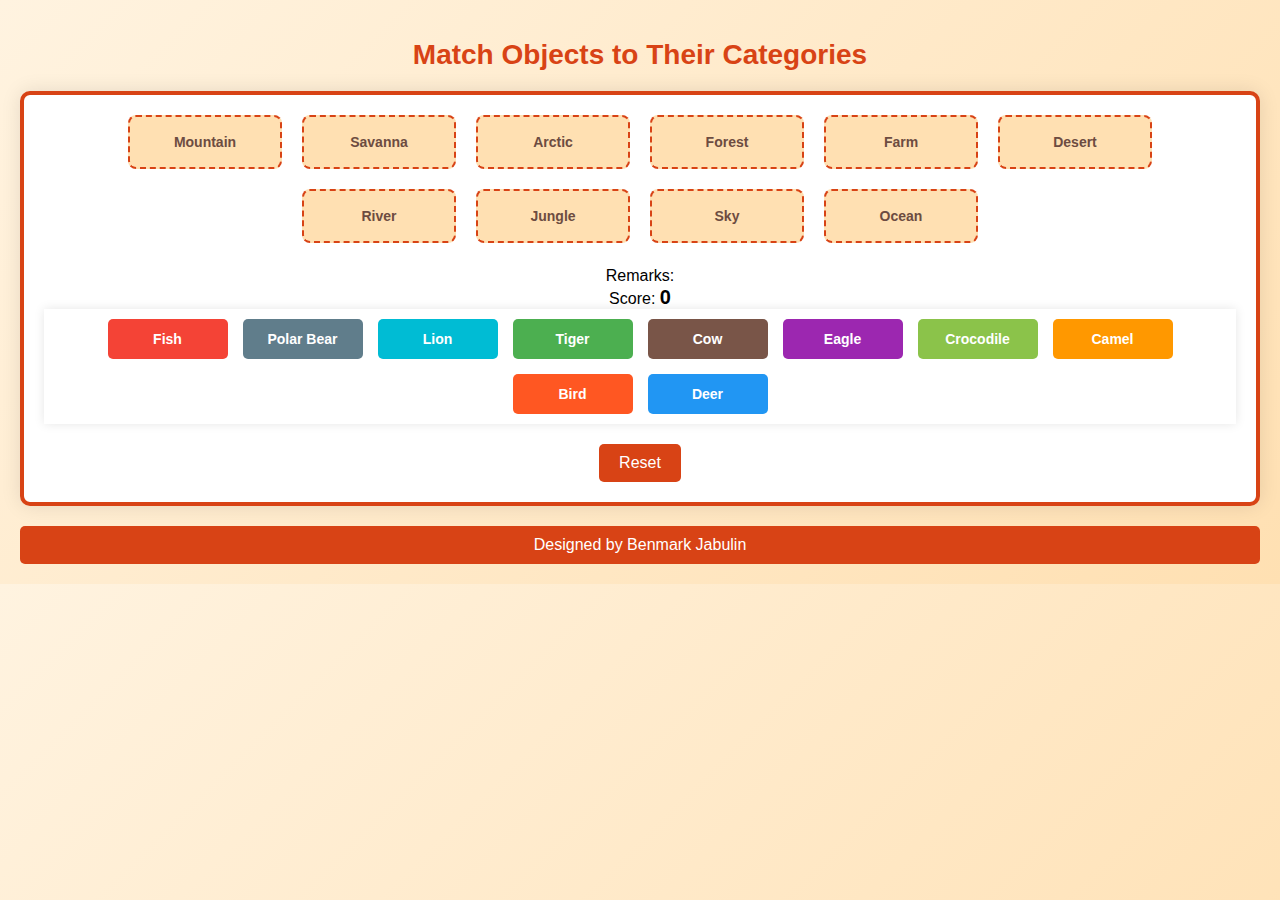
<file: Index.html>
<!DOCTYPE html>
<html lang="en">
<head>
    <meta charset="UTF-8">
    <meta name="viewport" content="width=device-width, initial-scale=1.0">
    <title>Drag and Drop Game: Match Objects to Categories</title>
    <style>
        body {
            font-family: Arial, sans-serif;
            text-align: center;
            background: linear-gradient(135deg, #fff3e0, #ffe0b2);
            margin: 0;
            padding: 20px;
        }

        header h1 {
            color: #d84315;
            font-size: 28px;
            margin-bottom: 20px;
        }

        .game-area {
            border: 4px solid #d84315;
            padding: 20px;
            border-radius: 10px;
            display: inline-block;
            background-color: #ffffff;
            box-shadow: 0 0 20px rgba(0, 0, 0, 0.1);
        }

        .game-container {
            display: flex;
            flex-wrap: wrap;
            justify-content: center;
            gap: 20px;
            margin-bottom: 20px;
        }

        .droppable {
            width: 150px;
            height: 50px;
            display: flex;
            align-items: center;
            justify-content: center;
            border-radius: 8px;
            font-size: 14px;
            font-weight: bold;
            color: #6d4c41;
            background-color: #ffe0b2;
            border: 2px dashed #d84315;
            transition: background-color 0.2s;
        }

        .draggable-container {
            display: flex;
            flex-wrap: wrap;
            gap: 15px;
            justify-content: center;
            padding: 10px;
            background: #fff;
            box-shadow: 0 0 10px rgba(0, 0, 0, 0.1);
        }

        .box {
            width: 120px;
            height: 40px;
            display: flex;
            align-items: center;
            justify-content: center;
            color: white;
            font-size: 14px;
            font-weight: bold;
            cursor: pointer;
            border-radius: 5px;
            transition: transform 0.2s ease;
        }

        .box:active {
            transform: scale(1.1);
        }

        #remarks, #scores {
            font-weight: bold;
            font-size: 20px;
        }

        .reset-button {
            margin-top: 20px;
            padding: 10px 20px;
            font-size: 16px;
            color: white;
            background-color: #d84315;
            border: none;
            border-radius: 5px;
            cursor: pointer;
        }

        .reset-button:hover {
            background-color: #bf360c;
        }

        #footer {
            margin-top: 20px;
            padding: 10px;
            font-size: 16px;
            background-color: #d84315;
            color: white;
            border-radius: 5px;
        }

        /* Unique colors for draggable items */
        #box1 { background-color: #f44336; }
        #box2 { background-color: #4caf50; }
        #box3 { background-color: #ff9800; }
        #box4 { background-color: #2196f3; }
        #box5 { background-color: #9c27b0; }
        #box6 { background-color: #795548; }
        #box7 { background-color: #00bcd4; }
        #box8 { background-color: #607d8b; }
        #box9 { background-color: #8bc34a; }
        #box10 { background-color: #ff5722; }
    </style>
</head>
<body>
    <header>
        <h1>Match Objects to Their Categories</h1>
    </header>

    <div class="game-area">
        <div class="game-container" id="droppable-container">
            <!-- Droppable areas will be dynamically shuffled -->
        </div>

        <div class="board">
            Remarks: <span id="remarks"></span> <br>
            Score: <span id="scores">0</span>
        </div>

        <div class="draggable-container" id="draggable-container">
            <!-- Draggable items will be dynamically shuffled -->
        </div>

        <button class="reset-button" onclick="resetGame()">Reset</button>
    </div>

    <footer id="footer">
        Designed by Benmark Jabulin
    </footer>

    <script>
        const categories = [
            { id: "box1", label: "Ocean" },
            { id: "box2", label: "Jungle" },
            { id: "box3", label: "Desert" },
            { id: "box4", label: "Forest" },
            { id: "box5", label: "Mountain" },
            { id: "box6", label: "Farm" },
            { id: "box7", label: "Savanna" },
            { id: "box8", label: "Arctic" },
            { id: "box9", label: "River" },
            { id: "box10", label: "Sky" }
        ];

        const items = [
            { id: "box1", label: "Fish" },
            { id: "box2", label: "Tiger" },
            { id: "box3", label: "Camel" },
            { id: "box4", label: "Deer" },
            { id: "box5", label: "Eagle" },
            { id: "box6", label: "Cow" },
            { id: "box7", label: "Lion" },
            { id: "box8", label: "Polar Bear" },
            { id: "box9", label: "Crocodile" },
            { id: "box10", label: "Bird" }
        ];

        let score = 0;

        function shuffleArray(array) {
            return array.sort(() => Math.random() - 0.5);
        }

        function setupGame() {
            const droppableContainer = document.getElementById("droppable-container");
            const draggableContainer = document.getElementById("draggable-container");

            // Shuffle categories and items
            const shuffledCategories = shuffleArray([...categories]);
            const shuffledItems = shuffleArray([...items]);

            // Create droppable areas
            droppableContainer.innerHTML = "";
            shuffledCategories.forEach(category => {
                const droppable = document.createElement("div");
                droppable.classList.add("droppable");
                droppable.setAttribute("data-draggable-id", category.id);
                droppable.innerText = category.label;
                droppableContainer.appendChild(droppable);

                droppable.addEventListener("dragover", (event) => event.preventDefault());
                droppable.addEventListener("drop", (event) => handleDrop(event, category.id));
            });

            // Create draggable items
            draggableContainer.innerHTML = "";
            shuffledItems.forEach(item => {
                const draggable = document.createElement("div");
                draggable.classList.add("box");
                draggable.setAttribute("id", item.id);
                draggable.setAttribute("draggable", true);
                draggable.innerText = item.label;
                draggableContainer.appendChild(draggable);

                draggable.addEventListener("dragstart", (event) => {
                    event.dataTransfer.setData("text", event.target.id);
                });
            });
        }

        function handleDrop(event, categoryId) {
            event.preventDefault();
            const draggedElementId = event.dataTransfer.getData("text");

            if (draggedElementId === categoryId) {
                const draggedElement = document.getElementById(draggedElementId);
                event.target.appendChild(draggedElement);

                score += 1;
                document.getElementById("remarks").innerText = "Correct!";
                document.getElementById("scores").innerText = score;
            } else {
                document.getElementById("remarks").innerText = "Try Again!";
            }
        }

        function resetGame() {
            score = 0;
            document.getElementById("remarks").innerText = "";
            document.getElementById("scores").innerText = score;
            setupGame();
        }

        document.addEventListener("DOMContentLoaded", setupGame);
    </script>
</body>
</html>
</file>
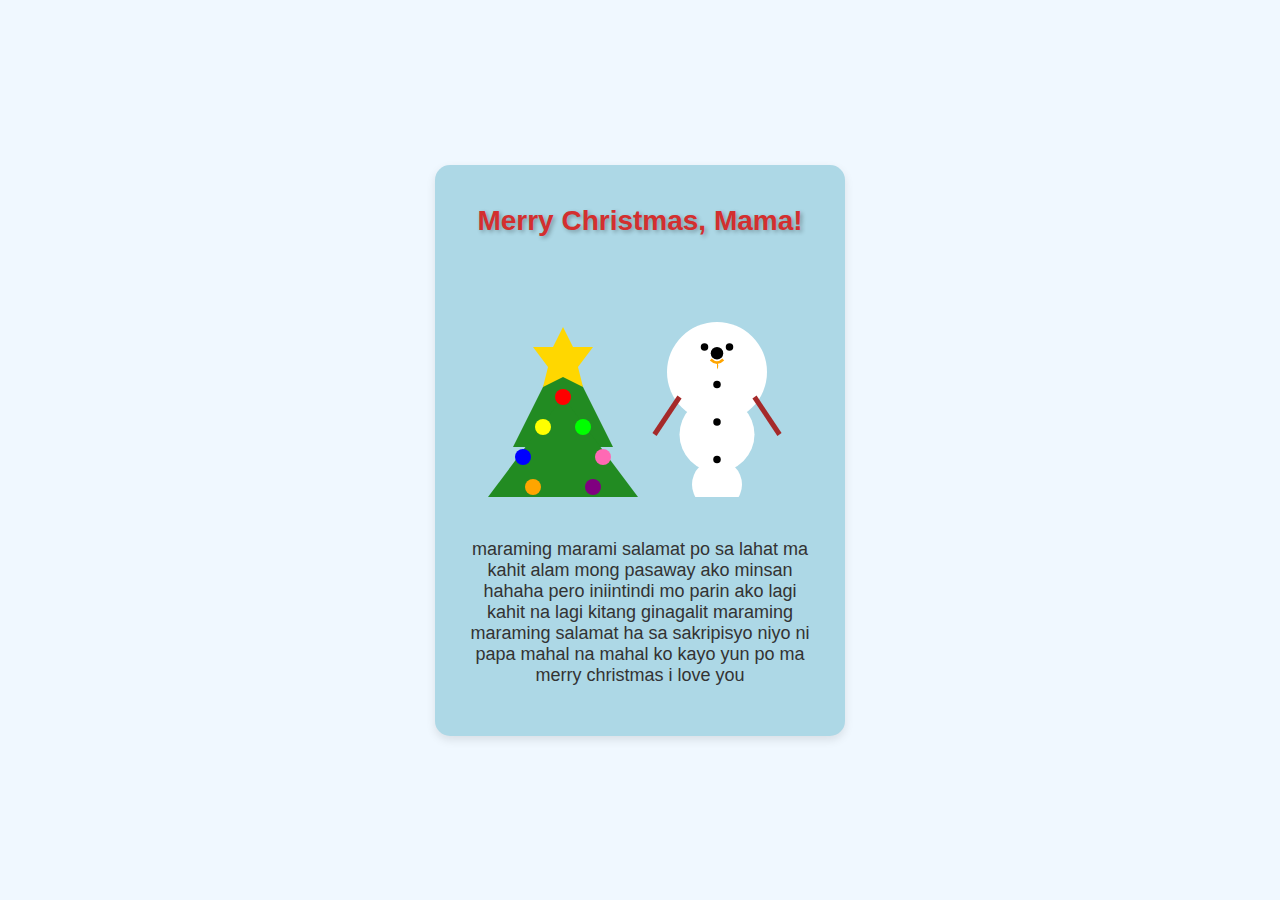
<file: E-card/index.html>
<!DOCTYPE html>
<html lang="en">
<head>
    <meta charset="UTF-8">
    <meta name="viewport" content="width=device-width, initial-scale=1.0">
    <title>Merry Christmas, Mama!</title>
    <style>
        body {
            font-family: Arial, sans-serif;
            background-color: #f0f8ff; /* Light blue background color */
            display: flex;
            justify-content: center;
            align-items: center;
            height: 100vh;
            margin: 0;
        }
        .card {
            background-color: lightblue;
            padding: 30px;
            border-radius: 15px;
            box-shadow: 0 4px 10px rgba(0, 0, 0, 0.1);
            text-align: center;
            width: 350px;
        }
        svg {
            width: 150px; /* Same width for both SVGs */
            height: 250px; /* Same height for both SVGs */
            margin-bottom: 20px;
        }
        h1 {
            font-size: 28px;
            color: #d32f2f;
            font-weight: bold;
            margin: 10px 0;
            text-shadow: 2px 2px 4px rgba(0, 0, 0, 0.3);
        }
        p {
            font-size: 18px;
            color: #333;
            margin-bottom: 20px;
        }
    </style>
</head>
<body>

    <div class="card">
        <!-- Card Message: Merry Christmas, Mama! -->
        <h1>Merry Christmas, Mama!</h1>

        <!-- Christmas Tree SVG -->
        <svg xmlns="http://www.w3.org/2000/svg" viewBox="0 0 150 250">
            <g transform="translate(75, 200)">
                <!-- Tree -->
                <polygon points="-50,0 0,-100 50,0" fill="#228B22" />
                <polygon points="-75,50 0,-50 75,50" fill="#228B22" />
                <polygon points="-100,100 0,0 100,100" fill="#228B22" />
                <rect x="-15" y="100" width="30" height="50" fill="#8B4513" />
                
                <!-- Tree Decorations -->
                <circle cx="0" cy="-50" r="8" fill="#FF0000" />
                <circle cx="-20" cy="-20" r="8" fill="#FFFF00" />
                <circle cx="20" cy="-20" r="8" fill="#00FF00" />
                <circle cx="-40" cy="10" r="8" fill="#0000FF" />
                <circle cx="40" cy="10" r="8" fill="#FF69B4" />
                <circle cx="-30" cy="40" r="8" fill="#FFA500" />
                <circle cx="30" cy="40" r="8" fill="#800080" />
                
                <!-- Star on top of the tree -->
                <polygon points="0,-120 10,-100 30,-100 15,-80 20,-60 0,-70 -20,-60 -15,-80 -30,-100 -10,-100" fill="#FFD700" />
            </g>
        </svg>

        <!-- Olaf SVG -->
        <svg xmlns="http://www.w3.org/2000/svg" viewBox="0 0 100 200">
            <!-- Olaf's Body -->
            <circle cx="50" cy="100" r="40" fill="white"/>
            <circle cx="50" cy="150" r="30" fill="white"/>
            <circle cx="50" cy="190" r="20" fill="white"/>
            
            <!-- Olaf's Arms -->
            <line x1="20" y1="120" x2="0" y2="150" stroke="brown" stroke-width="4"/>
            <line x1="80" y1="120" x2="100" y2="150" stroke="brown" stroke-width="4"/>

            <!-- Olaf's Face -->
            <circle cx="50" cy="85" r="5" fill="black"/>
            <circle cx="40" cy="80" r="3" fill="black"/>
            <circle cx="60" cy="80" r="3" fill="black"/>
            <path d="M45,90 Q50,95 55,90" fill="transparent" stroke="orange" stroke-width="2"/>

            <!-- Olaf's Nose -->
            <path d="M50 92 Q52 95 50 98" fill="orange"/>

            <!-- Olaf's Buttons -->
            <circle cx="50" cy="110" r="3" fill="black"/>
            <circle cx="50" cy="140" r="3" fill="black"/>
            <circle cx="50" cy="170" r="3" fill="black"/>
        </svg>

        <!-- Card Message -->
        <p>maraming marami salamat po sa lahat ma kahit alam mong pasaway ako minsan hahaha pero iniintindi mo parin ako lagi kahit na lagi kitang ginagalit maraming maraming salamat ha sa sakripisyo niyo ni papa mahal na mahal ko kayo 
yun po ma merry christmas i love you</p>
    </div>

</body>
</html>
</file>
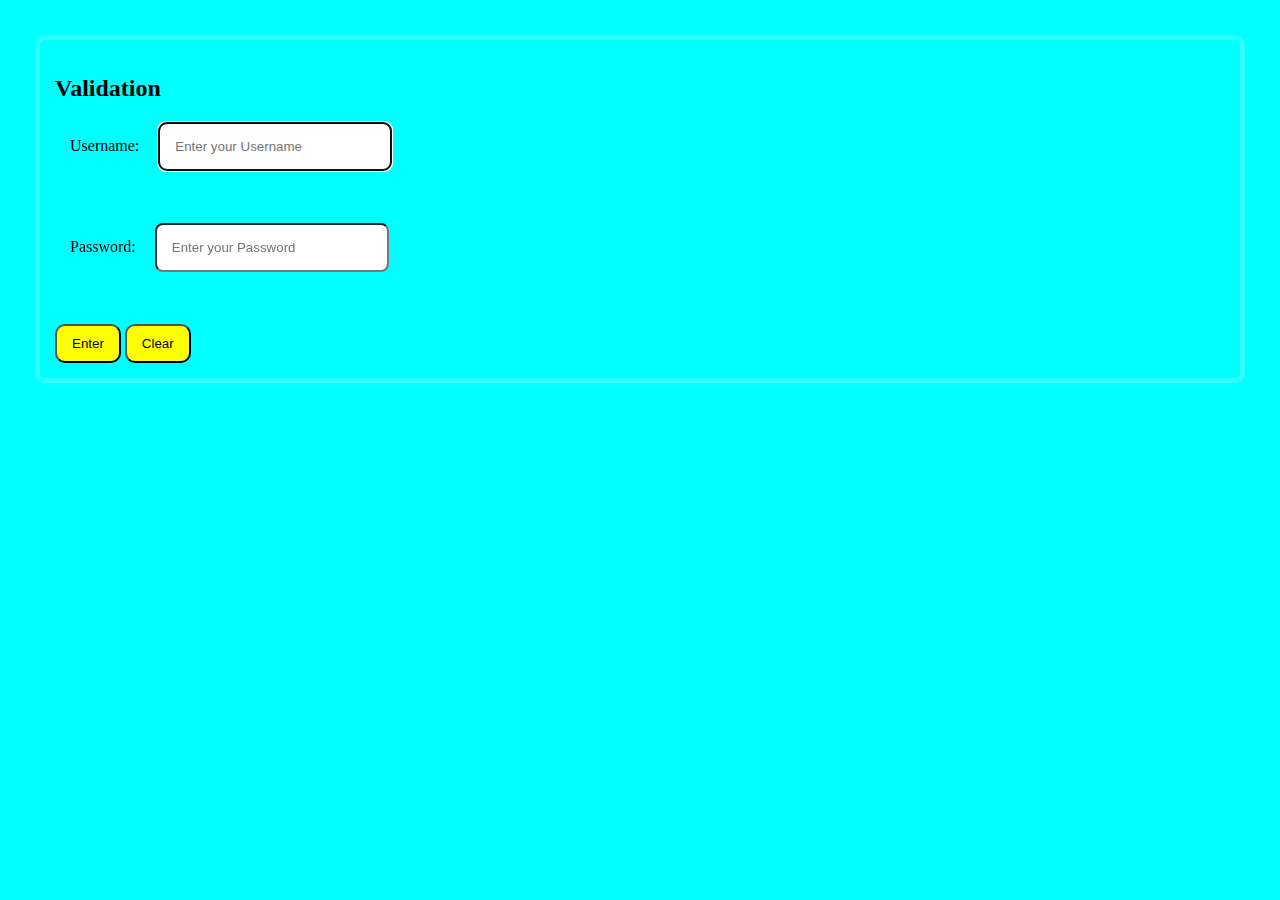
<file: Validation .html>
<!DOCTYPE html>
<html lang="en">
<head>
    <meta charset="UTF-8">
    <meta name="viewport" content="width=device-width, initial-scale=1.0">
    <title>Validation</title>
    <style>
        body{
            margin: 15px;
            padding: 20px;
            background-color: #00FFFF;
        }
        form{
            background: linear-gradient(125deg, rgba(255, 255, 255, 0));
            backdrop-filter: light(10px);
            padding: 15px;
            border: 5px solid rgba(255, 255, 255, 0.18);
            border-radius: 10px;
        }
        label{
            padding: 15px;

        }

        input{
            padding: 15px;
            width: 200px;
            border-radius: 8px;
        }
        .buttonFormat{
            background-color: #FFFF00;
            padding: 10px 15px;
            border-radius: 10px;
            cursor: progress;
        }
        .p{
            margin: 20px;
        }
    </style>
</head>

<body>
    <!--Form Field-->
    <form>
        <!--Header-->
        <h2> Validation </h2>

        <!--Username-->
        <label>Username:</label>
        <input type="text" id="user" placeholder="Enter your Username"required autofocus>
        <p id="message1"></p>
        <br><br>

        <!--Password-->
        <label>Password: </label>
        <input type="password" name="password" placeholder="Enter your Password" required autofocus>
        <p id="message2"></p>
        <br><br>

        <!--Button-->
        <button type="button" class="buttonFormat" onclick="ValidationUserName(),  ValidationPassword()">Enter</button>
        <button type="button" class="buttonFormat"onclick="clearFields()">Clear</button>
    </form>

    <!--Script in Form-->
    <script>
        function ValidationUserName(){
            //value
            let user = document.getElementById('user').value;

            //RegExpression
            let regUser = /^[a-zA-Z]{5,20}$/;

            //check if the RegExpression its work
            if(regUser.test(user)){
                document.getElementById("message1").innerHTML = "Valid Username"
            }else{
                document.getElementById("message1").innerHTML = "Incorrect Username: Username should be 5-20 characters"
            }
        }

        function ValidationPassword(){
            //value

            let pass = document.getElementById('password').value;
            //RegExpression

            let regPass = /^[A-Z][a-zA-Z0-9]{5,20}$/;
            //------------/^(?=*[A-Z])(?=*[a-z])([0-9]) {8,20};

            //check if the RegExpression its work
            if(regPass.test(pass)){
                document.getElementById("message2").innerHTML = "Valid Password"
            }else{
                document.getElementById("message2").innerHTML = "Incorrect Password: Password must be at least 8 characters"
            }
        }
        if(regUser.test(user), regPass.test(pass)){
            document.getElementById("me")
        }
        //ClearField Script
        function clearFields(){
            document.getElementById('User').value = '';
            document.getElementById('password').value = '';
        }
        
    </script>
</body>
</html>
</file>
